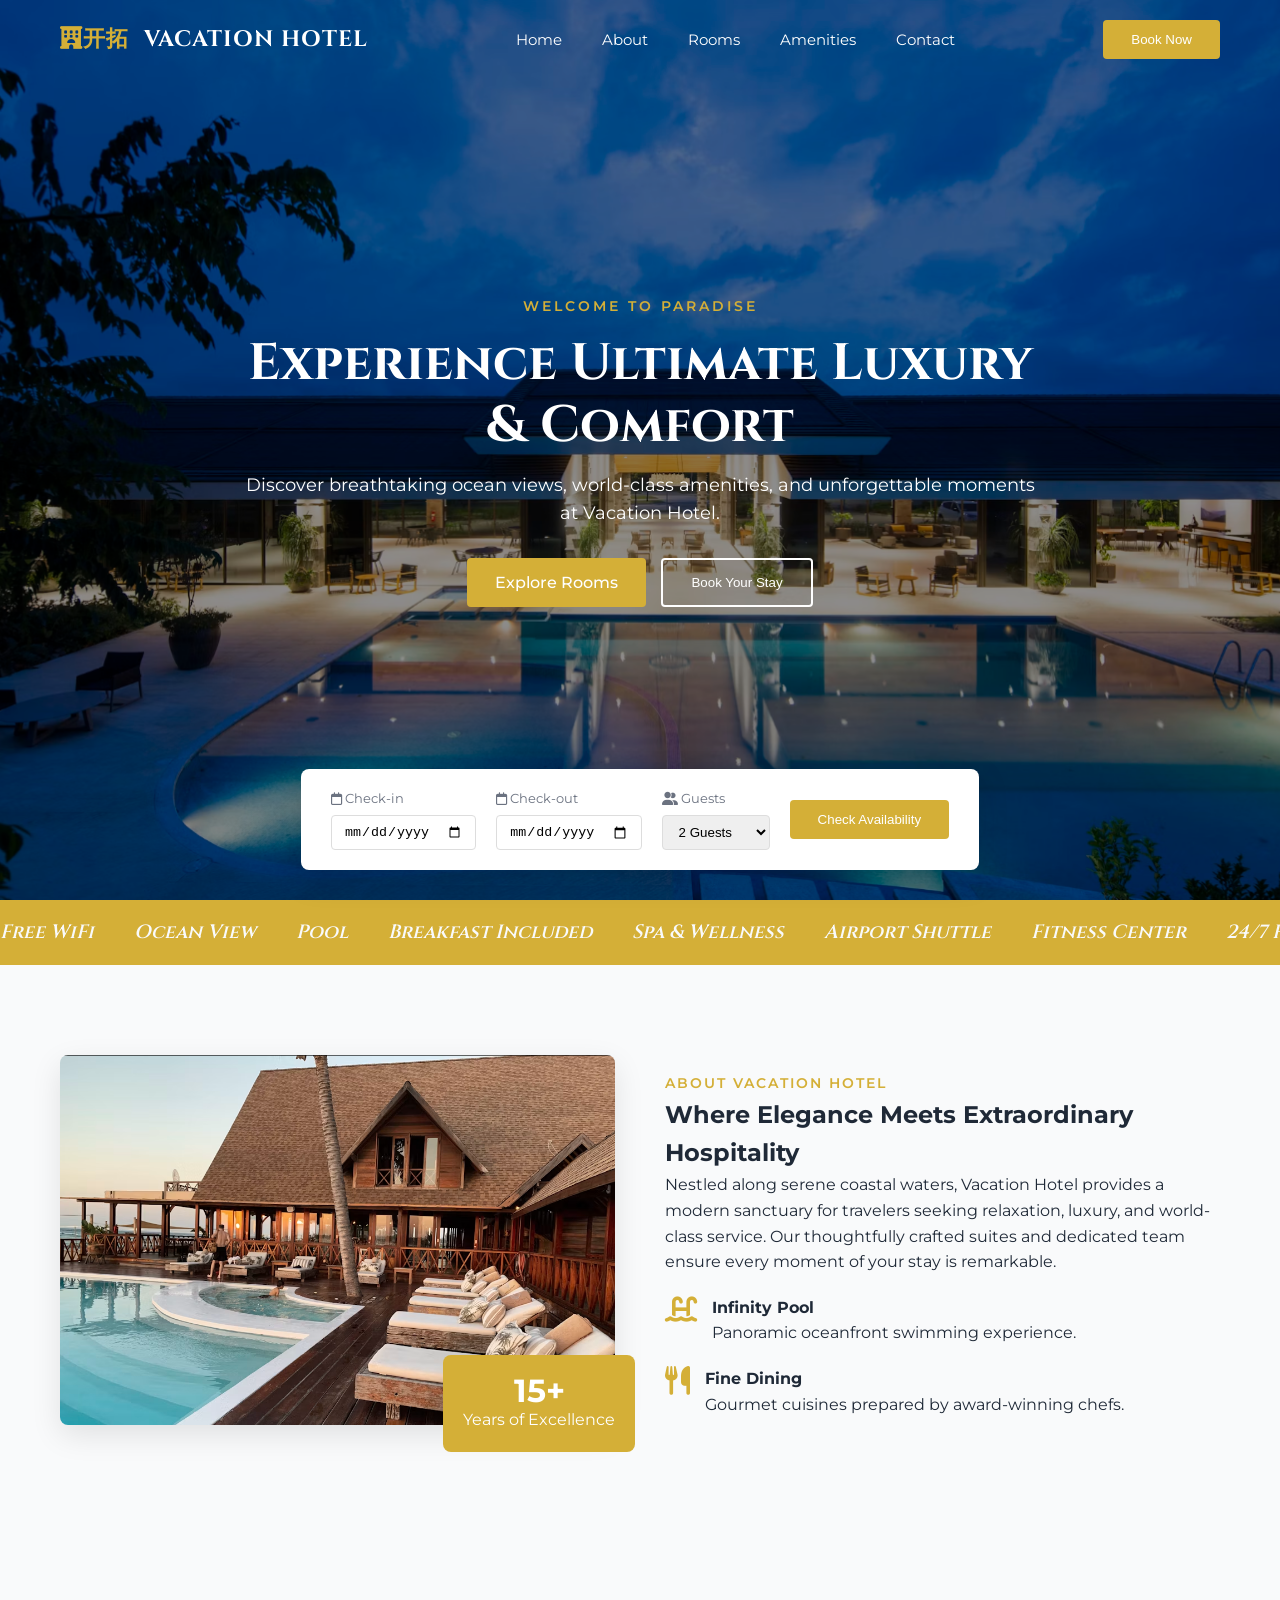
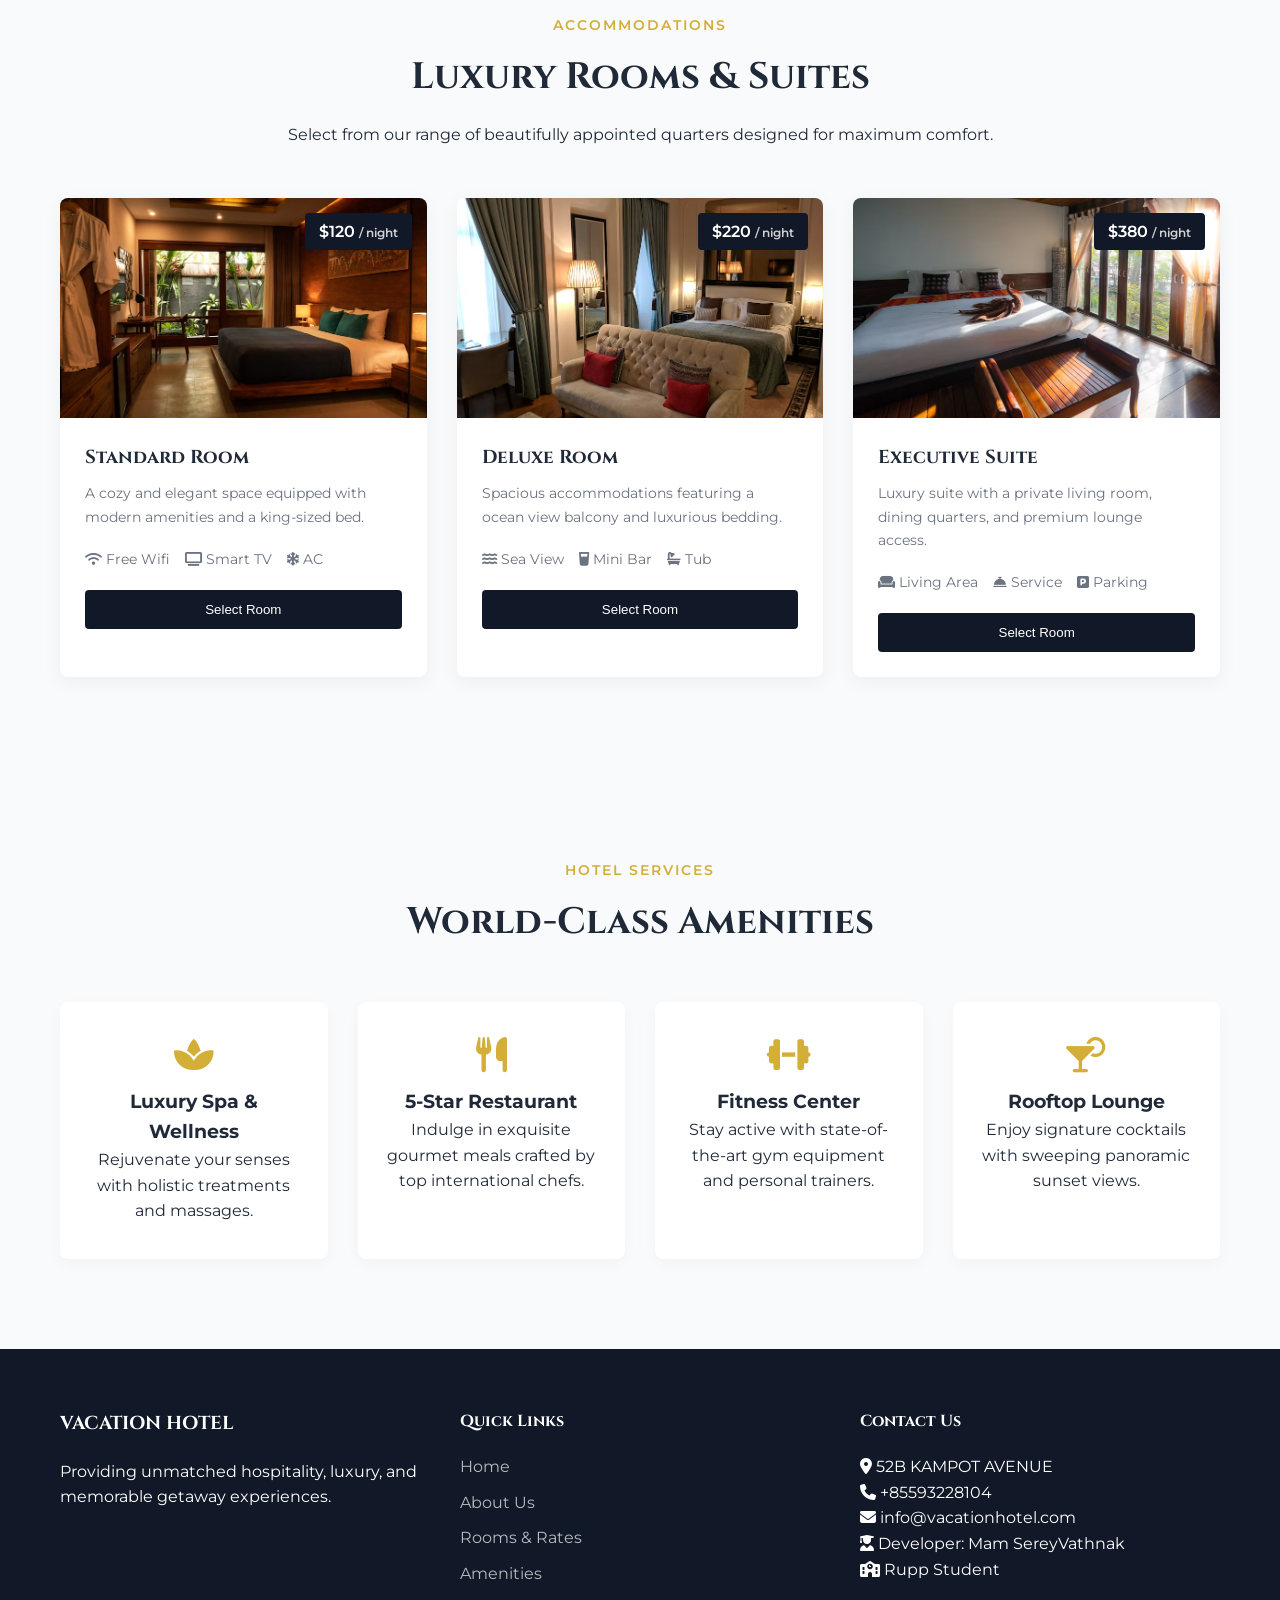
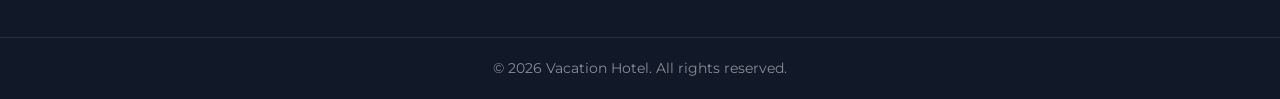
<file: index.html>
<!DOCTYPE html>
<html lang="en">
<head>
    <meta charset="UTF-8">
    <meta name="author" content="Vacation Hotel">
    <meta name="viewport" content="width=device-width, initial-scale=1.0">
    <title>Vacation Hotel | Luxury Stay & Experience</title>

    <link rel="preconnect" href="https://fonts.googleapis.com">
    <link rel="preconnect" href="https://fonts.gstatic.com" crossorigin>
    <link href="https://fonts.googleapis.com/css2?family=Cinzel:wght@500;600;700&family=Montserrat:wght@300;400;500;600&display=swap" rel="stylesheet">

    <link rel="stylesheet" href="https://cdnjs.cloudflare.com/ajax/libs/font-awesome/6.4.0/css/all.min.css">

    <link rel="stylesheet" href="style.css">
</head>
<body>

    <header id="navbar">
        <div class="nav-container">
            <a href="#hero" class="logo">
                <i class="fa-solid fa-hotel">开拓</i> VACATION HOTEL
            </a>
            <nav class="nav-links">
                <a href="#hero">Home</a>
                <a href="#about">About</a>
                <a href="#rooms">Rooms</a>
                <a href="#amenities">Amenities</a>
                <a href="#contact">Contact</a>
            </nav>
            <button class="btn btn-primary nav-btn" onclick="openBookingModal()">Book Now</button>
        </div>
    </header>

    <section id="hero" class="hero-section">
        <div class="hero-overlay"></div>
        <div class="hero-content">
            <span class="sub-title animate-up">WELCOME TO PARADISE</span>
            <h1 class="main-title animate-up delay-1">Experience Ultimate Luxury & Comfort</h1>
            <p class="hero-desc animate-up delay-2">Discover breathtaking ocean views, world-class amenities, and unforgettable moments at Vacation Hotel.</p>
            <div class="hero-buttons animate-up delay-3">
                <a href="#rooms" class="btn btn-primary">Explore Rooms</a>
                <button class="btn btn-outline" onclick="openBookingModal()">Book Your Stay</button>
            </div>
        </div>
        
        <div class="quick-booking animate-up delay-4">
            <div class="booking-item">
                <label><i class="fa-regular fa-calendar"></i> Check-in</label>
                <input type="date" id="hero-checkin">
            </div>
            <div class="booking-item">
                <label><i class="fa-regular fa-calendar"></i> Check-out</label>
                <input type="date" id="hero-checkout">
            </div>
            <div class="booking-item">
                <label><i class="fa-solid fa-user-group"></i> Guests</label>
                <select id="hero-guests">
                    <option value="1">1 Guest</option>
                    <option value="2" selected>2 Guests</option>
                    <option value="3">3 Guests</option>
                    <option value="4">4+ Guests</option>
                </select>
            </div>
            <button class="btn btn-primary search-btn" onclick="openBookingModal()">Check Availability</button>
        </div>
    </section>

    <div class="marquee" id="amenities">
       <div class="marquee-track">
          <span>Free WiFi</span><span>Ocean View</span><span>Pool</span><span>Breakfast Included</span><span>Spa &amp; Wellness</span><span>Airport Shuttle</span><span>Fitness Center</span><span>24/7 Front Desk</span>
          <span>Free WiFi</span><span>Ocean View</span><span>Pool</span><span>Breakfast Included</span><span>Spa &amp; Wellness</span><span>Airport Shuttle</span><span>Fitness Center</span><span>24/7 Front Desk</span>
          <span>Free WiFi</span><span>Ocean View</span><span>Pool</span><span>Breakfast Included</span><span>Spa &amp; Wellness</span><span>Airport Shuttle</span><span>Fitness Center</span><span>24/7 Front Desk</span>
       </div>
    </div>

    <section id="about" class="section about-section">
        <div class="container grid-2">
            <div class="about-image-wrapper reveal-left">
                <div class="image-card">
                    <img src="./hotelextirior.jpg" alt="Vacation Hotel Exterior">
                </div>
                <div class="experience-badge">
                    <span class="years">15+</span>
                    <span class="text">Years of Excellence</span>
                </div>
            </div>
            <div class="about-text reveal-right">
                <span class="section-tag">ABOUT VACATION HOTEL</span>
                <h2>Where Elegance Meets Extraordinary Hospitality</h2>
                <p>Nestled along serene coastal waters, Vacation Hotel provides a modern sanctuary for travelers seeking relaxation, luxury, and world-class service. Our thoughtfully crafted suites and dedicated team ensure every moment of your stay is remarkable.</p>
                
                <div class="features-list">
                    <div class="feature-item">
                        <i class="fa-solid fa-water-ladder"></i>
                        <div>
                            <h4>Infinity Pool</h4>
                            <p>Panoramic oceanfront swimming experience.</p>
                        </div>
                    </div>
                    <div class="feature-item">
                        <i class="fa-solid fa-utensils"></i>
                        <div>
                            <h4>Fine Dining</h4>
                            <p>Gourmet cuisines prepared by award-winning chefs.</p>
                        </div>
                    </div>
                </div>
            </div>
        </div>
    </section>

    <section id="rooms" class="section rooms-section">
        <div class="container">
            <div class="section-header center reveal-up">
                <span class="section-tag">ACCOMMODATIONS</span>
                <h2>Luxury Rooms & Suites</h2>
                <p>Select from our range of beautifully appointed quarters designed for maximum comfort.</p>
            </div>

            <div class="rooms-grid">
            
                <div class="room-card reveal-up">
                    <div class="room-img">
                        <img src="./standard.jpg" alt="Standard Room">
                        <span class="price-badge">$120 <span>/ night</span></span>
                    </div>
                    <div class="room-info">
                        <h3>Standard Room</h3>
                        <p>A cozy and elegant space equipped with modern amenities and a king-sized bed.</p>
                        <div class="room-amenities">
                            <span><i class="fa-solid fa-wifi"></i> Free Wifi</span>
                            <span><i class="fa-solid fa-tv"></i> Smart TV</span>
                            <span><i class="fa-solid fa-snowflake"></i> AC</span>
                        </div>
                        <button class="btn btn-secondary room-btn" onclick="selectRoom('Standard Room', 120)">Select Room</button>
                    </div>
                </div>

                <div class="room-card reveal-up delay-1">
                    <div class="room-img">
                        <img src="./deluxe.jpg" alt="Deluxe Room">
                        <span class="price-badge">$220 <span>/ night</span></span>
                    </div>
                    <div class="room-info">
                        <h3>Deluxe Room</h3>
                        <p>Spacious accommodations featuring a ocean view balcony and luxurious bedding.</p>
                        <div class="room-amenities">
                            <span><i class="fa-solid fa-water"></i> Sea View</span>
                            <span><i class="fa-solid fa-glass-water"></i> Mini Bar</span>
                            <span><i class="fa-solid fa-bath"></i> Tub</span>
                        </div>
                        <button class="btn btn-secondary room-btn" onclick="selectRoom('Deluxe Room', 220)">Select Room</button>
                    </div>
                </div>

                <div class="room-card reveal-up delay-2">
                    <div class="room-img">
                        <img src="./executive.jpg" alt="Executive Suite">
                        <span class="price-badge">$380 <span>/ night</span></span>
                    </div>
                    <div class="room-info">
                        <h3>Executive Suite</h3>
                        <p>Luxury suite with a private living room, dining quarters, and premium lounge access.</p>
                        <div class="room-amenities">
                            <span><i class="fa-solid fa-couch"></i> Living Area</span>
                            <span><i class="fa-solid fa-concierge-bell"></i> Service</span>
                            <span><i class="fa-solid fa-square-parking"></i> Parking</span>
                        </div>
                        <button class="btn btn-secondary room-btn" onclick="selectRoom('Executive Suite', 380)">Select Room</button>
                    </div>
                </div>
            </div>
        </div>
    </section>

    <section id="amenities" class="section amenities-section">
        <div class="container">
            <div class="section-header center reveal-up">
                <span class="section-tag">HOTEL SERVICES</span>
                <h2>World-Class Amenities</h2>
            </div>
            <div class="amenities-grid">
                <div class="amenity-box reveal-up">
                    <i class="fa-solid fa-spa"></i>
                    <h3>Luxury Spa & Wellness</h3>
                    <p>Rejuvenate your senses with holistic treatments and massages.</p>
                </div>
                <div class="amenity-box reveal-up delay-1">
                    <i class="fa-solid fa-utensils"></i>
                    <h3>5-Star Restaurant</h3>
                    <p>Indulge in exquisite gourmet meals crafted by top international chefs.</p>
                </div>
                <div class="amenity-box reveal-up delay-2">
                    <i class="fa-solid fa-dumbbell"></i>
                    <h3>Fitness Center</h3>
                    <p>Stay active with state-of-the-art gym equipment and personal trainers.</p>
                </div>
                <div class="amenity-box reveal-up delay-3">
                    <i class="fa-solid fa-martini-glass-citrus"></i>
                    <h3>Rooftop Lounge</h3>
                    <p>Enjoy signature cocktails with sweeping panoramic sunset views.</p>
                </div>
            </div>
        </div>
    </section>

    <footer id="contact">
        <div class="container footer-content">
            <div class="footer-col">
                <h3>VACATION HOTEL</h3>
                <p>Providing unmatched hospitality, luxury, and memorable getaway experiences.</p>
            </div>
            <div class="footer-col">
                <h4>Quick Links</h4>
                <ul>
                    <li><a href="#hero">Home</a></li>
                    <li><a href="#about">About Us</a></li>
                    <li><a href="#rooms">Rooms & Rates</a></li>
                    <li><a href="#amenities">Amenities</a></li>
                </ul>
            </div>
            <div class="footer-col">
                <h4>Contact Us</h4>
                <p><i class="fa-solid fa-location-dot"></i> 52B KAMPOT AVENUE</p>
                <p><i class="fa-solid fa-phone"></i> +85593228104</p>
                <p><i class="fa-solid fa-envelope"></i> info@vacationhotel.com</p>
                <p><i class="fa-solid fa-user-graduate"></i> Developer: Mam SereyVathnak</p>
                <p><i class="fa-solid fa-school"></i> Rupp Student</p>
            </div>
        </div>
        <div class="copyright">
            <p>&copy; 2026 Vacation Hotel. All rights reserved.</p>
        </div>
    </footer>

    <div id="bookingModal" class="modal">
        <div class="modal-content">
            <span class="close-modal" onclick="closeBookingModal()">&times;</span>
            <h2>Book Your Stay</h2>
            <form id="bookingForm" onsubmit="handleBookingSubmit(event)">
                <div class="form-group">
                    <label>Selected Room</label>
                    <select id="modalRoomType" required>
                        <option value="Standard Room">Standard Room ($120/night)</option>
                        <option value="Deluxe Room">Deluxe Room ($220/night)</option>
                        <option value="Executive Suite">Executive Suite ($380/night)</option>
                    </select>
                </div>
                <div class="form-row">
                    <div class="form-group">
                        <label>Check-in Date</label>
                        <input type="date" id="modalCheckin" required>
                    </div>
                    <div class="form-group">
                        <label>Check-out Date</label>
                        <input type="date" id="modalCheckout" required>
                    </div>
                </div>
                <div class="form-group">
                    <label>Full Name</label>
                    <input type="text" placeholder="Vacation Hotel" required>
                </div>
                <div class="form-group">
                    <label>Email Address</label>
                    <input type="email" placeholder="vacationhotel@example.com" required>
                </div>
                <button type="submit" class="btn btn-primary full-width">Confirm Reservation</button>
            </form>
        </div>
    </div>

    <script src="script.js"></script>
</body>
</html>
</file>
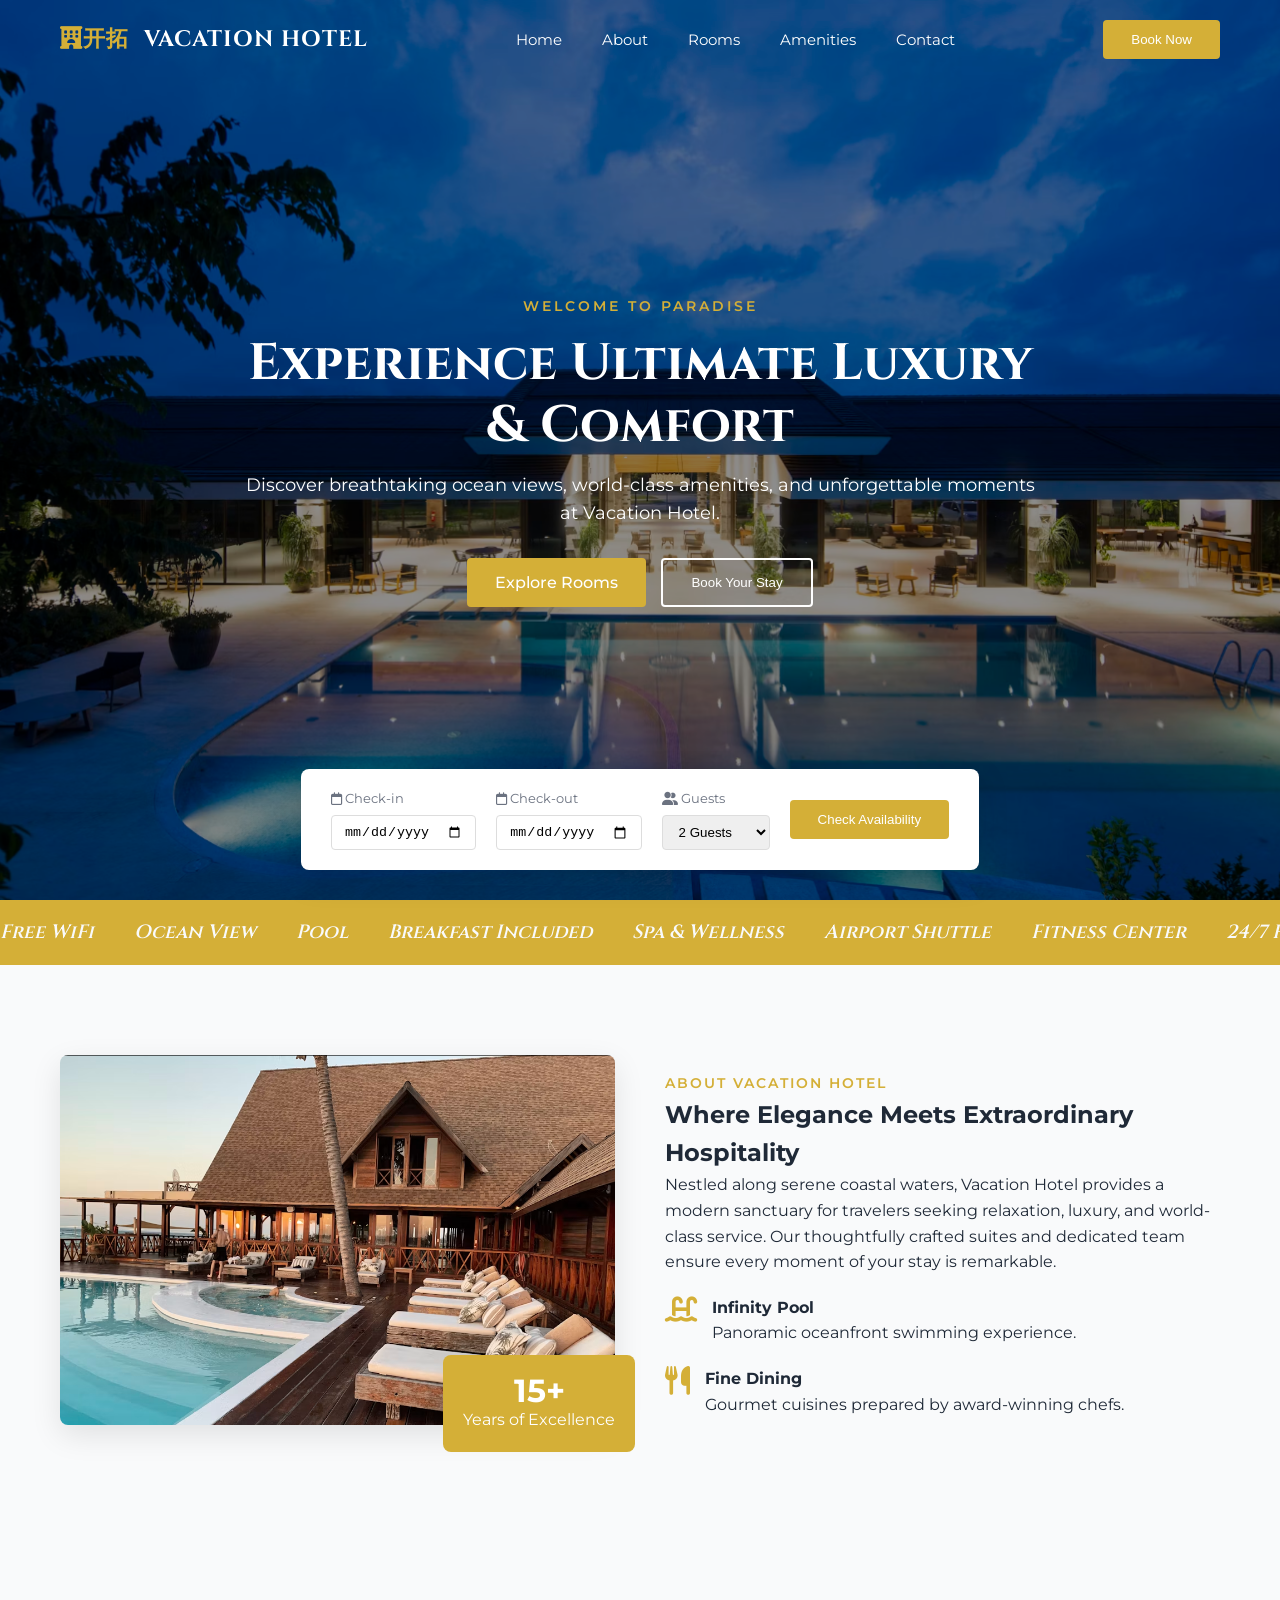
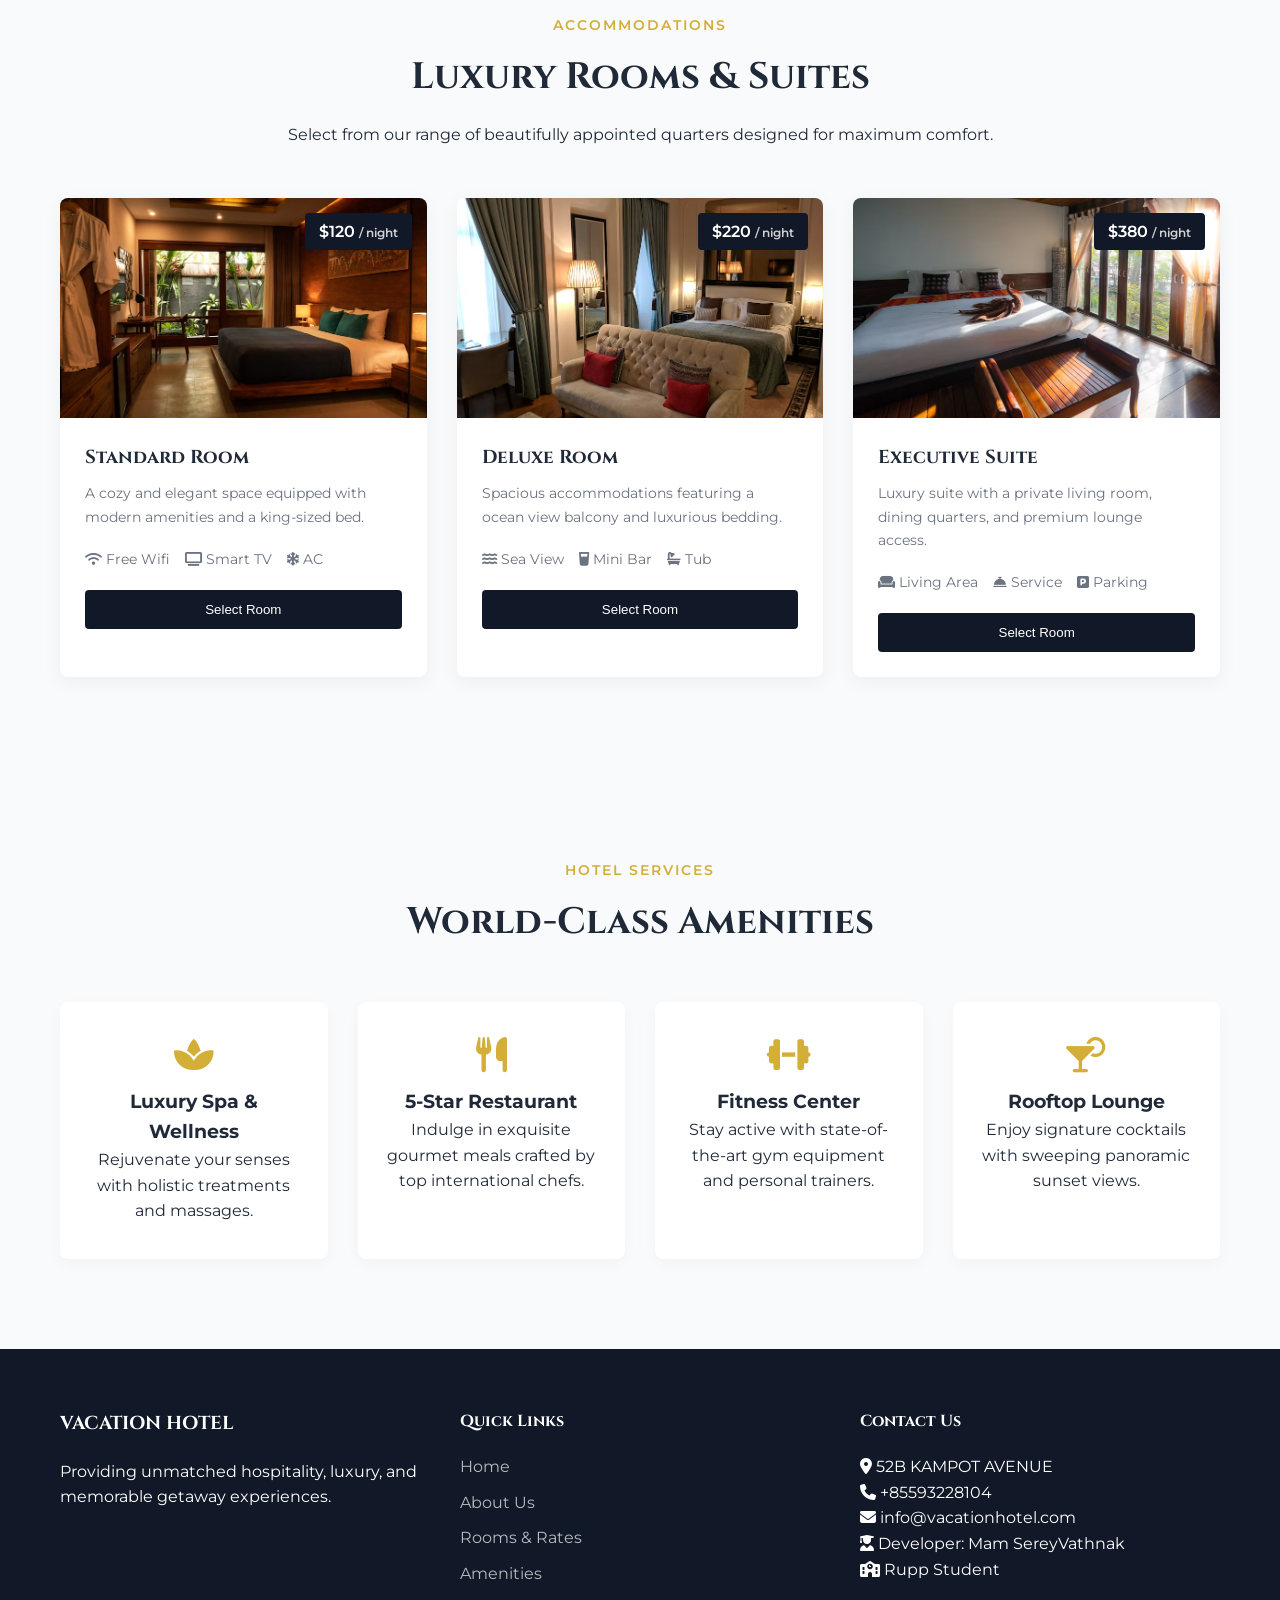
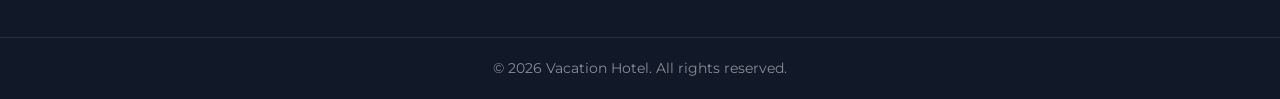
<file: Coding/index.html>
<!DOCTYPE html>
<html lang="en">
<head>
    <meta charset="UTF-8">
    <meta name="author" content="Vacation Hotel">
    <meta name="viewport" content="width=device-width, initial-scale=1.0">
    <title>Vacation Hotel | Luxury Stay & Experience</title>

    <link rel="preconnect" href="https://fonts.googleapis.com">
    <link rel="preconnect" href="https://fonts.gstatic.com" crossorigin>
    <link href="https://fonts.googleapis.com/css2?family=Cinzel:wght@500;600;700&family=Montserrat:wght@300;400;500;600&display=swap" rel="stylesheet">

    <link rel="stylesheet" href="https://cdnjs.cloudflare.com/ajax/libs/font-awesome/6.4.0/css/all.min.css">

    <link rel="stylesheet" href="style.css">
</head>
<body>

    <header id="navbar">
        <div class="nav-container">
            <a href="#hero" class="logo">
                <i class="fa-solid fa-hotel">开拓</i> VACATION HOTEL
            </a>
            <nav class="nav-links">
                <a href="#hero">Home</a>
                <a href="#about">About</a>
                <a href="#rooms">Rooms</a>
                <a href="#amenities">Amenities</a>
                <a href="#contact">Contact</a>
            </nav>
            <button class="btn btn-primary nav-btn" onclick="openBookingModal()">Book Now</button>
        </div>
    </header>

    <section id="hero" class="hero-section">
        <div class="hero-overlay"></div>
        <div class="hero-content">
            <span class="sub-title animate-up">WELCOME TO PARADISE</span>
            <h1 class="main-title animate-up delay-1">Experience Ultimate Luxury & Comfort</h1>
            <p class="hero-desc animate-up delay-2">Discover breathtaking ocean views, world-class amenities, and unforgettable moments at Vacation Hotel.</p>
            <div class="hero-buttons animate-up delay-3">
                <a href="#rooms" class="btn btn-primary">Explore Rooms</a>
                <button class="btn btn-outline" onclick="openBookingModal()">Book Your Stay</button>
            </div>
        </div>
        
        <div class="quick-booking animate-up delay-4">
            <div class="booking-item">
                <label><i class="fa-regular fa-calendar"></i> Check-in</label>
                <input type="date" id="hero-checkin">
            </div>
            <div class="booking-item">
                <label><i class="fa-regular fa-calendar"></i> Check-out</label>
                <input type="date" id="hero-checkout">
            </div>
            <div class="booking-item">
                <label><i class="fa-solid fa-user-group"></i> Guests</label>
                <select id="hero-guests">
                    <option value="1">1 Guest</option>
                    <option value="2" selected>2 Guests</option>
                    <option value="3">3 Guests</option>
                    <option value="4">4+ Guests</option>
                </select>
            </div>
            <button class="btn btn-primary search-btn" onclick="openBookingModal()">Check Availability</button>
        </div>
    </section>

    <div class="marquee" id="amenities">
       <div class="marquee-track">
          <span>Free WiFi</span><span>Ocean View</span><span>Pool</span><span>Breakfast Included</span><span>Spa &amp; Wellness</span><span>Airport Shuttle</span><span>Fitness Center</span><span>24/7 Front Desk</span>
          <span>Free WiFi</span><span>Ocean View</span><span>Pool</span><span>Breakfast Included</span><span>Spa &amp; Wellness</span><span>Airport Shuttle</span><span>Fitness Center</span><span>24/7 Front Desk</span>
          <span>Free WiFi</span><span>Ocean View</span><span>Pool</span><span>Breakfast Included</span><span>Spa &amp; Wellness</span><span>Airport Shuttle</span><span>Fitness Center</span><span>24/7 Front Desk</span>
       </div>
    </div>

    <section id="about" class="section about-section">
        <div class="container grid-2">
            <div class="about-image-wrapper reveal-left">
                <div class="image-card">
                    <img src="./hotelextirior.jpg" alt="Vacation Hotel Exterior">
                </div>
                <div class="experience-badge">
                    <span class="years">15+</span>
                    <span class="text">Years of Excellence</span>
                </div>
            </div>
            <div class="about-text reveal-right">
                <span class="section-tag">ABOUT VACATION HOTEL</span>
                <h2>Where Elegance Meets Extraordinary Hospitality</h2>
                <p>Nestled along serene coastal waters, Vacation Hotel provides a modern sanctuary for travelers seeking relaxation, luxury, and world-class service. Our thoughtfully crafted suites and dedicated team ensure every moment of your stay is remarkable.</p>
                
                <div class="features-list">
                    <div class="feature-item">
                        <i class="fa-solid fa-water-ladder"></i>
                        <div>
                            <h4>Infinity Pool</h4>
                            <p>Panoramic oceanfront swimming experience.</p>
                        </div>
                    </div>
                    <div class="feature-item">
                        <i class="fa-solid fa-utensils"></i>
                        <div>
                            <h4>Fine Dining</h4>
                            <p>Gourmet cuisines prepared by award-winning chefs.</p>
                        </div>
                    </div>
                </div>
            </div>
        </div>
    </section>

    <section id="rooms" class="section rooms-section">
        <div class="container">
            <div class="section-header center reveal-up">
                <span class="section-tag">ACCOMMODATIONS</span>
                <h2>Luxury Rooms & Suites</h2>
                <p>Select from our range of beautifully appointed quarters designed for maximum comfort.</p>
            </div>

            <div class="rooms-grid">
            
                <div class="room-card reveal-up">
                    <div class="room-img">
                        <img src="./standard.jpg" alt="Standard Room">
                        <span class="price-badge">$120 <span>/ night</span></span>
                    </div>
                    <div class="room-info">
                        <h3>Standard Room</h3>
                        <p>A cozy and elegant space equipped with modern amenities and a king-sized bed.</p>
                        <div class="room-amenities">
                            <span><i class="fa-solid fa-wifi"></i> Free Wifi</span>
                            <span><i class="fa-solid fa-tv"></i> Smart TV</span>
                            <span><i class="fa-solid fa-snowflake"></i> AC</span>
                        </div>
                        <button class="btn btn-secondary room-btn" onclick="selectRoom('Standard Room', 120)">Select Room</button>
                    </div>
                </div>

                <div class="room-card reveal-up delay-1">
                    <div class="room-img">
                        <img src="./deluxe.jpg" alt="Deluxe Room">
                        <span class="price-badge">$220 <span>/ night</span></span>
                    </div>
                    <div class="room-info">
                        <h3>Deluxe Room</h3>
                        <p>Spacious accommodations featuring a ocean view balcony and luxurious bedding.</p>
                        <div class="room-amenities">
                            <span><i class="fa-solid fa-water"></i> Sea View</span>
                            <span><i class="fa-solid fa-glass-water"></i> Mini Bar</span>
                            <span><i class="fa-solid fa-bath"></i> Tub</span>
                        </div>
                        <button class="btn btn-secondary room-btn" onclick="selectRoom('Deluxe Room', 220)">Select Room</button>
                    </div>
                </div>

                <div class="room-card reveal-up delay-2">
                    <div class="room-img">
                        <img src="./executive.jpg" alt="Executive Suite">
                        <span class="price-badge">$380 <span>/ night</span></span>
                    </div>
                    <div class="room-info">
                        <h3>Executive Suite</h3>
                        <p>Luxury suite with a private living room, dining quarters, and premium lounge access.</p>
                        <div class="room-amenities">
                            <span><i class="fa-solid fa-couch"></i> Living Area</span>
                            <span><i class="fa-solid fa-concierge-bell"></i> Service</span>
                            <span><i class="fa-solid fa-square-parking"></i> Parking</span>
                        </div>
                        <button class="btn btn-secondary room-btn" onclick="selectRoom('Executive Suite', 380)">Select Room</button>
                    </div>
                </div>
            </div>
        </div>
    </section>

    <section id="amenities" class="section amenities-section">
        <div class="container">
            <div class="section-header center reveal-up">
                <span class="section-tag">HOTEL SERVICES</span>
                <h2>World-Class Amenities</h2>
            </div>
            <div class="amenities-grid">
                <div class="amenity-box reveal-up">
                    <i class="fa-solid fa-spa"></i>
                    <h3>Luxury Spa & Wellness</h3>
                    <p>Rejuvenate your senses with holistic treatments and massages.</p>
                </div>
                <div class="amenity-box reveal-up delay-1">
                    <i class="fa-solid fa-utensils"></i>
                    <h3>5-Star Restaurant</h3>
                    <p>Indulge in exquisite gourmet meals crafted by top international chefs.</p>
                </div>
                <div class="amenity-box reveal-up delay-2">
                    <i class="fa-solid fa-dumbbell"></i>
                    <h3>Fitness Center</h3>
                    <p>Stay active with state-of-the-art gym equipment and personal trainers.</p>
                </div>
                <div class="amenity-box reveal-up delay-3">
                    <i class="fa-solid fa-martini-glass-citrus"></i>
                    <h3>Rooftop Lounge</h3>
                    <p>Enjoy signature cocktails with sweeping panoramic sunset views.</p>
                </div>
            </div>
        </div>
    </section>

    <footer id="contact">
        <div class="container footer-content">
            <div class="footer-col">
                <h3>VACATION HOTEL</h3>
                <p>Providing unmatched hospitality, luxury, and memorable getaway experiences.</p>
            </div>
            <div class="footer-col">
                <h4>Quick Links</h4>
                <ul>
                    <li><a href="#hero">Home</a></li>
                    <li><a href="#about">About Us</a></li>
                    <li><a href="#rooms">Rooms & Rates</a></li>
                    <li><a href="#amenities">Amenities</a></li>
                </ul>
            </div>
            <div class="footer-col">
                <h4>Contact Us</h4>
                <p><i class="fa-solid fa-location-dot"></i> 52B KAMPOT AVENUE</p>
                <p><i class="fa-solid fa-phone"></i> +85593228104</p>
                <p><i class="fa-solid fa-envelope"></i> info@vacationhotel.com</p>
                <p><i class="fa-solid fa-user-graduate"></i> Developer: Mam SereyVathnak</p>
                <p><i class="fa-solid fa-school"></i> Rupp Student</p>
            </div>
        </div>
        <div class="copyright">
            <p>&copy; 2026 Vacation Hotel. All rights reserved.</p>
        </div>
    </footer>

    <div id="bookingModal" class="modal">
        <div class="modal-content">
            <span class="close-modal" onclick="closeBookingModal()">&times;</span>
            <h2>Book Your Stay</h2>
            <form id="bookingForm" onsubmit="handleBookingSubmit(event)">
                <div class="form-group">
                    <label>Selected Room</label>
                    <select id="modalRoomType" required>
                        <option value="Standard Room">Standard Room ($120/night)</option>
                        <option value="Deluxe Room">Deluxe Room ($220/night)</option>
                        <option value="Executive Suite">Executive Suite ($380/night)</option>
                    </select>
                </div>
                <div class="form-row">
                    <div class="form-group">
                        <label>Check-in Date</label>
                        <input type="date" id="modalCheckin" required>
                    </div>
                    <div class="form-group">
                        <label>Check-out Date</label>
                        <input type="date" id="modalCheckout" required>
                    </div>
                </div>
                <div class="form-group">
                    <label>Full Name</label>
                    <input type="text" placeholder="Vacation Hotel" required>
                </div>
                <div class="form-group">
                    <label>Email Address</label>
                    <input type="email" placeholder="vacationhotel@example.com" required>
                </div>
                <button type="submit" class="btn btn-primary full-width">Confirm Reservation</button>
            </form>
        </div>
    </div>

    <script src="script.js"></script>
</body>
</html>
</file>
<file: style.css>
:root {
    --primary-color: #d4af37;
    --primary-dark: #b59226;
    --bg-dark: #111827;
    --bg-light: #f9fafb;
    --text-dark: #1f2937;
    --text-light: #6b7280;
    --white: #ffffff;
    --transition: all 0.3s ease-in-out;
    --font-heading: 'Cinzel', serif;
    --font-body: 'Montserrat', sans-serif;
}

* {
    margin: 0;
    padding: 0;
    box-sizing: border-box;
}

html {
    scroll-behavior: smooth;
}

body {
    font-family: var(--font-body);
    color: var(--text-dark);
    background-color: var(--bg-light);
    line-height: 1.6;
    overflow-x: hidden;
}

.container {
    max-width: 1200px;
    margin: 0 auto;
    padding: 0 20px;
}

.btn {
    display: inline-block;
    padding: 12px 28px;
    border-radius: 4px;
    font-weight: 500;
    text-decoration: none;
    cursor: pointer;
    border: none;
    transition: var(--transition);
}

.btn-primary {
    background-color: var(--primary-color);
    color: var(--white);
}

.btn-primary:hover {
    background-color: var(--primary-dark);
    transform: translateY(-2px);
}

.btn-outline {
    border: 2px solid var(--white);
    color: var(--white);
    background: transparent;
}

.btn-outline:hover {
    background-color: var(--white);
    color: var(--text-dark);
}

.btn-secondary {
    background-color: var(--bg-dark);
    color: var(--white);
}

.btn-secondary:hover {
    background-color: var(--primary-color);
}

.full-width {
    width: 100%;
}

#navbar {
    position: fixed;
    top: 0;
    left: 0;
    width: 100%;
    z-index: 1000;
    padding: 20px 0;
    transition: var(--transition);
}

#navbar.scrolled {
    background-color: rgba(17, 24, 39, 0.95);
    backdrop-filter: blur(8px);
    padding: 12px 0;
    box-shadow: 0 4px 20px rgba(0,0,0,0.1);
}

.nav-container {
    max-width: 1200px;
    margin: 0 auto;
    padding: 0 20px;
    display: flex;
    justify-content: space-between;
    align-items: center;
}

.logo {
    font-family: var(--font-heading);
    color: var(--white);
    font-size: 1.4rem;
    font-weight: 700;
    text-decoration: none;
    letter-spacing: 1px;
}

.logo i {
    color: var(--primary-color);
    margin-right: 8px;
}

.nav-links a {
    color: var(--white);
    text-decoration: none;
    margin: 0 18px;
    font-size: 0.95rem;
    transition: var(--transition);
}

.nav-links a:hover {
    color: var(--primary-color);
}

.hero-section {
    position: relative;
    height: 100vh;
    background: url('hotel.jpg') center/cover no-repeat;
    display: flex;
    flex-direction: column;
    justify-content: center;
    align-items: center;
    text-align: center;
    padding: 0 20px;
}

.hero-overlay {
    position: absolute;
    inset: 0;
    background: rgba(0, 0, 0, 0.45);
}

.hero-content {
    position: relative;
    z-index: 2;
    max-width: 800px;
    color: var(--white);
}

.sub-title {
    letter-spacing: 3px;
    font-size: 0.9rem;
    color: var(--primary-color);
    font-weight: 600;
}

.main-title {
    font-family: var(--font-heading);
    font-size: 3.2rem;
    margin: 15px 0;
    line-height: 1.2;
}

.hero-desc {
    font-size: 1.1rem;
    margin-bottom: 30px;
    opacity: 0.9;
}

.hero-buttons {
    display: flex;
    gap: 15px;
    justify-content: center;
}

.quick-booking {
    position: absolute;
    bottom: 30px;
    z-index: 2;
    background: var(--white);
    padding: 20px 30px;
    border-radius: 8px;
    display: flex;
    gap: 20px;
    align-items: center;
    box-shadow: 0 10px 30px rgba(0,0,0,0.15);
}

.booking-item {
    display: flex;
    flex-direction: column;
    text-align: left;
}

.booking-item label {
    font-size: 0.8rem;
    color: var(--text-light);
    margin-bottom: 5px;
}

.booking-item input, .booking-item select {
    border: 1px solid #ddd;
    padding: 8px 12px;
    border-radius: 4px;
    outline: none;
}

.section {
    padding: 90px 0;
}

.section-tag {
    color: var(--primary-color);
    font-weight: 600;
    letter-spacing: 2px;
    font-size: 0.85rem;
}

.section-header h2 {
    font-family: var(--font-heading);
    font-size: 2.3rem;
    margin: 10px 0 15px;
}

.section-header.center {
    text-align: center;
    margin-bottom: 50px;
}

.grid-2 {
    display: grid;
    grid-template-columns: 1fr 1fr;
    gap: 50px;
    align-items: center;
}

.about-image-wrapper {
    position: relative;
}

.image-card img {
    width: 100%;
    border-radius: 8px;
    box-shadow: 0 10px 30px rgba(0,0,0,0.1);
}

.experience-badge {
    position: absolute;
    bottom: -20px;
    right: -20px;
    background: var(--primary-color);
    color: var(--white);
    padding: 20px;
    border-radius: 8px;
    text-align: center;
}

.experience-badge .years {
    display: block;
    font-size: 2rem;
    font-weight: 700;
    line-height: 1;
}

.feature-item {
    display: flex;
    gap: 15px;
    margin-top: 20px;
}

.feature-item i {
    font-size: 1.8rem;
    color: var(--primary-color);
}

.rooms-grid {
    display: grid;
    grid-template-columns: repeat(auto-fit, minmax(300px, 1fr));
    gap: 30px;
}

.room-card {
    background: var(--white);
    border-radius: 8px;
    overflow: hidden;
    box-shadow: 0 5px 20px rgba(0,0,0,0.05);
    transition: var(--transition);
}

.room-card:hover {
    transform: translateY(-8px);
    box-shadow: 0 15px 30px rgba(0,0,0,0.1);
}

.room-img {
    position: relative;
    height: 220px;
}

.room-img img {
    width: 100%;
    height: 100%;
    object-fit: cover;
}

.price-badge {
    position: absolute;
    top: 15px;
    right: 15px;
    background: var(--bg-dark);
    color: var(--white);
    padding: 6px 14px;
    border-radius: 4px;
    font-weight: 600;
}

.price-badge span {
    font-size: 0.75rem;
    opacity: 0.8;
}

.room-info {
    padding: 25px;
}

.room-info h3 {
    font-family: var(--font-heading);
    margin-bottom: 10px;
}

.room-info p {
    color: var(--text-light);
    font-size: 0.9rem;
    margin-bottom: 20px;
}

.room-amenities {
    display: flex;
    gap: 15px;
    margin-bottom: 20px;
    font-size: 0.85rem;
    color: var(--text-light);
}

.room-btn {
    width: 100%;
}

.amenities-grid {
    display: grid;
    grid-template-columns: repeat(auto-fit, minmax(230px, 1fr));
    gap: 30px;
}

.amenity-box {
    background: var(--white);
    padding: 35px 25px;
    border-radius: 8px;
    text-align: center;
    box-shadow: 0 5px 15px rgba(0,0,0,0.03);
    transition: var(--transition);
}

.amenity-box:hover {
    background: var(--bg-dark);
    color: var(--white);
    transform: translateY(-5px);
}

.amenity-box i {
    font-size: 2.2rem;
    color: var(--primary-color);
    margin-bottom: 15px;
}

footer {
    background: var(--bg-dark);
    color: var(--white);
    padding-top: 60px;
}

.footer-content {
    display: grid;
    grid-template-columns: repeat(auto-fit, minmax(220px, 1fr));
    gap: 40px;
    padding-bottom: 40px;
}

.footer-col h3, .footer-col h4 {
    font-family: var(--font-heading);
    margin-bottom: 20px;
}

.footer-col ul {
    list-style: none;
}

.footer-col ul li {
    margin-bottom: 10px;
}

.footer-col a {
    color: rgba(255,255,255,0.7);
    text-decoration: none;
    transition: var(--transition);
}

.footer-col a:hover {
    color: var(--primary-color);
}

.copyright {
    text-align: center;
    border-top: 1px solid rgba(255,255,255,0.1);
    padding: 20px 0;
    color: rgba(255,255,255,0.5);
    font-size: 0.85rem;
}

.modal {
    display: none;
    position: fixed;
    inset: 0;
    background: rgba(0,0,0,0.6);
    z-index: 2000;
    justify-content: center;
    align-items: center;
}

.modal-content {
    background: var(--white);
    padding: 35px;
    border-radius: 8px;
    width: 90%;
    max-width: 480px;
    position: relative;
    animation: modalPop 0.3s ease;
}

@keyframes modalPop {
    from { opacity: 0; transform: scale(0.9); }
    to { opacity: 1; transform: scale(1); }
}

.close-modal {
    position: absolute;
    top: 15px;
    right: 20px;
    font-size: 1.8rem;
    cursor: pointer;
}

.form-group {
    margin-bottom: 15px;
}

.form-group label {
    display: block;
    font-size: 0.85rem;
    margin-bottom: 5px;
}

.form-group input, .form-group select {
    width: 100%;
    padding: 10px;
    border: 1px solid #ddd;
    border-radius: 4px;
}

.form-row {
    display: grid;
    grid-template-columns: 1fr 1fr;
    gap: 15px;
}

.animate-up, .reveal-up, .reveal-left, .reveal-right {
    opacity: 0;
    transition: all 0.8s ease-out;
}

.animate-up { transform: translateY(30px); }
.reveal-up { transform: translateY(40px); }
.reveal-left { transform: translateX(-40px); }
.reveal-right { transform: translateX(40px); }

.active {
    opacity: 1;
    transform: translate(0, 0);
}

.delay-1 { transition-delay: 0.2s; }
.delay-2 { transition-delay: 0.4s; }
.delay-3 { transition-delay: 0.6s; }
.delay-4 { transition-delay: 0.8s; }

.marquee{
  margin-top:0px;
  border-top:1px solid var(--primary-color);
  border-bottom:1px solid var(--primary-color);
  background:var(--primary-color);
  overflow:hidden;
  padding:16px 0;
}
@media (max-width:600px){.marquee{margin-top:150px;}}
.marquee-track{
  display:flex;
  width:max-content;
  gap:40px;
  animation:scroll-left 30s linear infinite;
}
.marquee-track span{
  font-family:var(--font-heading);
  font-style:italic;
  font-weight:600;
  font-size:1.2rem;
  color:var(--bg-light);
  white-space:nowrap;
}
@keyframes scroll-left{
  from{transform:translateX(0);}
  to{transform:translateX(-50%);}
}
@media (prefers-reduced-motion:reduce){
  .marquee-track{animation:none;overflow-x:auto;}
}
</file>
<file: Coding/style.css>
:root {
    --primary-color: #d4af37;
    --primary-dark: #b59226;
    --bg-dark: #111827;
    --bg-light: #f9fafb;
    --text-dark: #1f2937;
    --text-light: #6b7280;
    --white: #ffffff;
    --transition: all 0.3s ease-in-out;
    --font-heading: 'Cinzel', serif;
    --font-body: 'Montserrat', sans-serif;
}

* {
    margin: 0;
    padding: 0;
    box-sizing: border-box;
}

html {
    scroll-behavior: smooth;
}

body {
    font-family: var(--font-body);
    color: var(--text-dark);
    background-color: var(--bg-light);
    line-height: 1.6;
    overflow-x: hidden;
}

.container {
    max-width: 1200px;
    margin: 0 auto;
    padding: 0 20px;
}

.btn {
    display: inline-block;
    padding: 12px 28px;
    border-radius: 4px;
    font-weight: 500;
    text-decoration: none;
    cursor: pointer;
    border: none;
    transition: var(--transition);
}

.btn-primary {
    background-color: var(--primary-color);
    color: var(--white);
}

.btn-primary:hover {
    background-color: var(--primary-dark);
    transform: translateY(-2px);
}

.btn-outline {
    border: 2px solid var(--white);
    color: var(--white);
    background: transparent;
}

.btn-outline:hover {
    background-color: var(--white);
    color: var(--text-dark);
}

.btn-secondary {
    background-color: var(--bg-dark);
    color: var(--white);
}

.btn-secondary:hover {
    background-color: var(--primary-color);
}

.full-width {
    width: 100%;
}

#navbar {
    position: fixed;
    top: 0;
    left: 0;
    width: 100%;
    z-index: 1000;
    padding: 20px 0;
    transition: var(--transition);
}

#navbar.scrolled {
    background-color: rgba(17, 24, 39, 0.95);
    backdrop-filter: blur(8px);
    padding: 12px 0;
    box-shadow: 0 4px 20px rgba(0,0,0,0.1);
}

.nav-container {
    max-width: 1200px;
    margin: 0 auto;
    padding: 0 20px;
    display: flex;
    justify-content: space-between;
    align-items: center;
}

.logo {
    font-family: var(--font-heading);
    color: var(--white);
    font-size: 1.4rem;
    font-weight: 700;
    text-decoration: none;
    letter-spacing: 1px;
}

.logo i {
    color: var(--primary-color);
    margin-right: 8px;
}

.nav-links a {
    color: var(--white);
    text-decoration: none;
    margin: 0 18px;
    font-size: 0.95rem;
    transition: var(--transition);
}

.nav-links a:hover {
    color: var(--primary-color);
}

.hero-section {
    position: relative;
    height: 100vh;
    background: url('hotel.jpg') center/cover no-repeat;
    display: flex;
    flex-direction: column;
    justify-content: center;
    align-items: center;
    text-align: center;
    padding: 0 20px;
}

.hero-overlay {
    position: absolute;
    inset: 0;
    background: rgba(0, 0, 0, 0.45);
}

.hero-content {
    position: relative;
    z-index: 2;
    max-width: 800px;
    color: var(--white);
}

.sub-title {
    letter-spacing: 3px;
    font-size: 0.9rem;
    color: var(--primary-color);
    font-weight: 600;
}

.main-title {
    font-family: var(--font-heading);
    font-size: 3.2rem;
    margin: 15px 0;
    line-height: 1.2;
}

.hero-desc {
    font-size: 1.1rem;
    margin-bottom: 30px;
    opacity: 0.9;
}

.hero-buttons {
    display: flex;
    gap: 15px;
    justify-content: center;
}

.quick-booking {
    position: absolute;
    bottom: 30px;
    z-index: 2;
    background: var(--white);
    padding: 20px 30px;
    border-radius: 8px;
    display: flex;
    gap: 20px;
    align-items: center;
    box-shadow: 0 10px 30px rgba(0,0,0,0.15);
}

.booking-item {
    display: flex;
    flex-direction: column;
    text-align: left;
}

.booking-item label {
    font-size: 0.8rem;
    color: var(--text-light);
    margin-bottom: 5px;
}

.booking-item input, .booking-item select {
    border: 1px solid #ddd;
    padding: 8px 12px;
    border-radius: 4px;
    outline: none;
}

.section {
    padding: 90px 0;
}

.section-tag {
    color: var(--primary-color);
    font-weight: 600;
    letter-spacing: 2px;
    font-size: 0.85rem;
}

.section-header h2 {
    font-family: var(--font-heading);
    font-size: 2.3rem;
    margin: 10px 0 15px;
}

.section-header.center {
    text-align: center;
    margin-bottom: 50px;
}

.grid-2 {
    display: grid;
    grid-template-columns: 1fr 1fr;
    gap: 50px;
    align-items: center;
}

.about-image-wrapper {
    position: relative;
}

.image-card img {
    width: 100%;
    border-radius: 8px;
    box-shadow: 0 10px 30px rgba(0,0,0,0.1);
}

.experience-badge {
    position: absolute;
    bottom: -20px;
    right: -20px;
    background: var(--primary-color);
    color: var(--white);
    padding: 20px;
    border-radius: 8px;
    text-align: center;
}

.experience-badge .years {
    display: block;
    font-size: 2rem;
    font-weight: 700;
    line-height: 1;
}

.feature-item {
    display: flex;
    gap: 15px;
    margin-top: 20px;
}

.feature-item i {
    font-size: 1.8rem;
    color: var(--primary-color);
}

.rooms-grid {
    display: grid;
    grid-template-columns: repeat(auto-fit, minmax(300px, 1fr));
    gap: 30px;
}

.room-card {
    background: var(--white);
    border-radius: 8px;
    overflow: hidden;
    box-shadow: 0 5px 20px rgba(0,0,0,0.05);
    transition: var(--transition);
}

.room-card:hover {
    transform: translateY(-8px);
    box-shadow: 0 15px 30px rgba(0,0,0,0.1);
}

.room-img {
    position: relative;
    height: 220px;
}

.room-img img {
    width: 100%;
    height: 100%;
    object-fit: cover;
}

.price-badge {
    position: absolute;
    top: 15px;
    right: 15px;
    background: var(--bg-dark);
    color: var(--white);
    padding: 6px 14px;
    border-radius: 4px;
    font-weight: 600;
}

.price-badge span {
    font-size: 0.75rem;
    opacity: 0.8;
}

.room-info {
    padding: 25px;
}

.room-info h3 {
    font-family: var(--font-heading);
    margin-bottom: 10px;
}

.room-info p {
    color: var(--text-light);
    font-size: 0.9rem;
    margin-bottom: 20px;
}

.room-amenities {
    display: flex;
    gap: 15px;
    margin-bottom: 20px;
    font-size: 0.85rem;
    color: var(--text-light);
}

.room-btn {
    width: 100%;
}

.amenities-grid {
    display: grid;
    grid-template-columns: repeat(auto-fit, minmax(230px, 1fr));
    gap: 30px;
}

.amenity-box {
    background: var(--white);
    padding: 35px 25px;
    border-radius: 8px;
    text-align: center;
    box-shadow: 0 5px 15px rgba(0,0,0,0.03);
    transition: var(--transition);
}

.amenity-box:hover {
    background: var(--bg-dark);
    color: var(--white);
    transform: translateY(-5px);
}

.amenity-box i {
    font-size: 2.2rem;
    color: var(--primary-color);
    margin-bottom: 15px;
}

footer {
    background: var(--bg-dark);
    color: var(--white);
    padding-top: 60px;
}

.footer-content {
    display: grid;
    grid-template-columns: repeat(auto-fit, minmax(220px, 1fr));
    gap: 40px;
    padding-bottom: 40px;
}

.footer-col h3, .footer-col h4 {
    font-family: var(--font-heading);
    margin-bottom: 20px;
}

.footer-col ul {
    list-style: none;
}

.footer-col ul li {
    margin-bottom: 10px;
}

.footer-col a {
    color: rgba(255,255,255,0.7);
    text-decoration: none;
    transition: var(--transition);
}

.footer-col a:hover {
    color: var(--primary-color);
}

.copyright {
    text-align: center;
    border-top: 1px solid rgba(255,255,255,0.1);
    padding: 20px 0;
    color: rgba(255,255,255,0.5);
    font-size: 0.85rem;
}

.modal {
    display: none;
    position: fixed;
    inset: 0;
    background: rgba(0,0,0,0.6);
    z-index: 2000;
    justify-content: center;
    align-items: center;
}

.modal-content {
    background: var(--white);
    padding: 35px;
    border-radius: 8px;
    width: 90%;
    max-width: 480px;
    position: relative;
    animation: modalPop 0.3s ease;
}

@keyframes modalPop {
    from { opacity: 0; transform: scale(0.9); }
    to { opacity: 1; transform: scale(1); }
}

.close-modal {
    position: absolute;
    top: 15px;
    right: 20px;
    font-size: 1.8rem;
    cursor: pointer;
}

.form-group {
    margin-bottom: 15px;
}

.form-group label {
    display: block;
    font-size: 0.85rem;
    margin-bottom: 5px;
}

.form-group input, .form-group select {
    width: 100%;
    padding: 10px;
    border: 1px solid #ddd;
    border-radius: 4px;
}

.form-row {
    display: grid;
    grid-template-columns: 1fr 1fr;
    gap: 15px;
}

.animate-up, .reveal-up, .reveal-left, .reveal-right {
    opacity: 0;
    transition: all 0.8s ease-out;
}

.animate-up { transform: translateY(30px); }
.reveal-up { transform: translateY(40px); }
.reveal-left { transform: translateX(-40px); }
.reveal-right { transform: translateX(40px); }

.active {
    opacity: 1;
    transform: translate(0, 0);
}

.delay-1 { transition-delay: 0.2s; }
.delay-2 { transition-delay: 0.4s; }
.delay-3 { transition-delay: 0.6s; }
.delay-4 { transition-delay: 0.8s; }

.marquee{
  margin-top:0px;
  border-top:1px solid var(--primary-color);
  border-bottom:1px solid var(--primary-color);
  background:var(--primary-color);
  overflow:hidden;
  padding:16px 0;
}
@media (max-width:600px){.marquee{margin-top:150px;}}
.marquee-track{
  display:flex;
  width:max-content;
  gap:40px;
  animation:scroll-left 30s linear infinite;
}
.marquee-track span{
  font-family:var(--font-heading);
  font-style:italic;
  font-weight:600;
  font-size:1.2rem;
  color:var(--bg-light);
  white-space:nowrap;
}
@keyframes scroll-left{
  from{transform:translateX(0);}
  to{transform:translateX(-50%);}
}
@media (prefers-reduced-motion:reduce){
  .marquee-track{animation:none;overflow-x:auto;}
}
</file>
